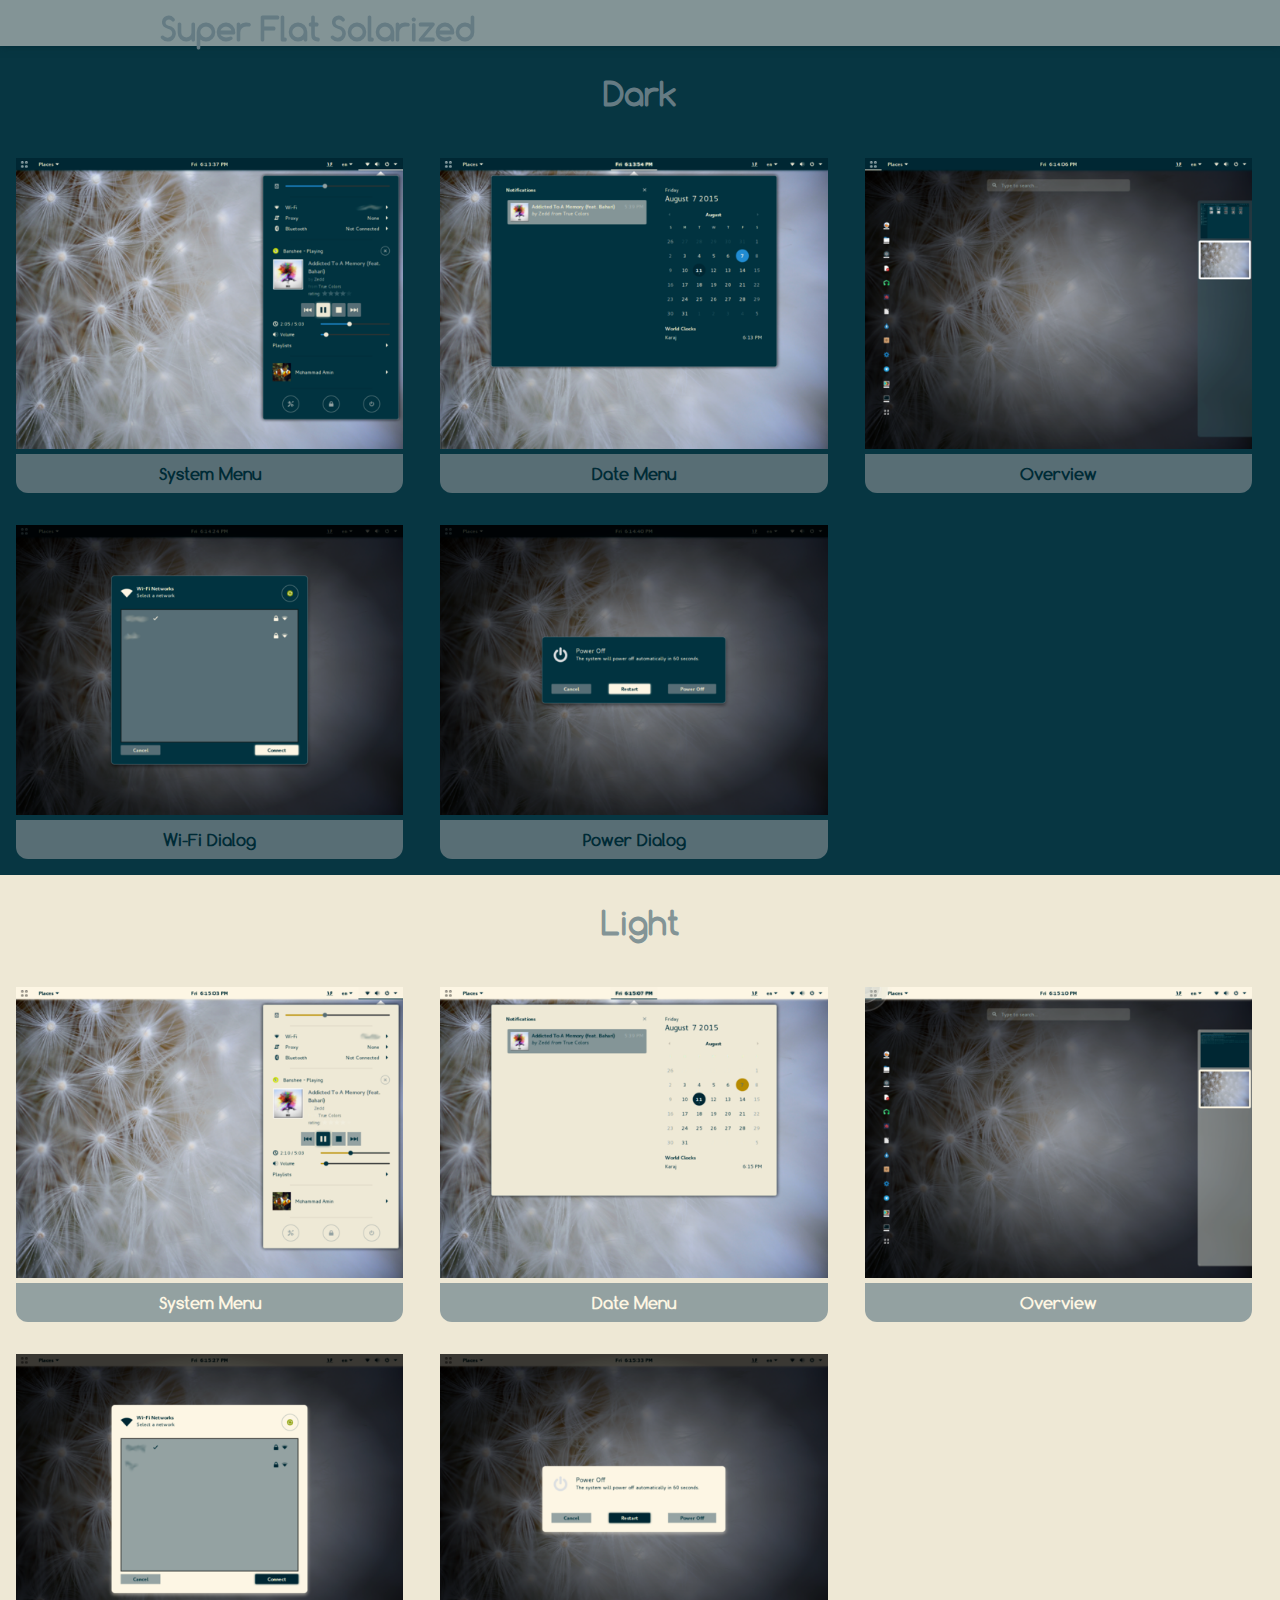
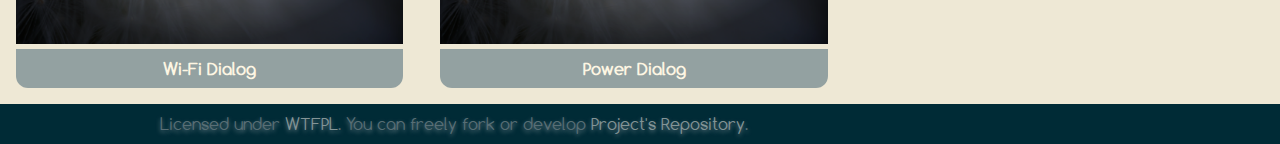
<file: screenshots.html>
<!DOCTYPE html>
<html>

<head>
  <title>Screenshots</title>
  <meta charset='utf-8' />
  <link href='style.css' rel='stylesheet' type='text/css' />
  <link href='favicon.png' />
</head>

<body class='ltr'>
  <header class='site-header'>
    <div class='continer'>
      <a href='index.html' class='left'>
        <h1 class='site-title'>Super Flat Solarized</h1>
      </a>
    </div>
  </header>
  <div class='spacer'></div>
  <div class='site-content'>
    <section id='dark-shots'>
      <h1 class='label'>Dark</h1>
      <a href='assets/screenshots/SFSD-1.png' title='System Menu'>
        <figure class='screenshot'>
          <img src='assets/screenshots/TSFSD-1.png' title='System Menu' />
          <figcaption>System Menu</figcaption>
        </figure>
      </a>
      <a href='assets/screenshots/SFSD-2.png' title='Date Menu'>
        <figure class='screenshot'>
          <img src='assets/screenshots/TSFSD-2.png' title='Date Menu' />
          <figcaption>Date Menu</figcaption>
        </figure>
      </a><a href='assets/screenshots/SFSD-3.png' title='Overview'>
        <figure class='screenshot'>
          <img src='assets/screenshots/TSFSD-3.png' title='Overview' />
          <figcaption>Overview</figcaption>
        </figure>
      </a>
      <a href='assets/screenshots/SFSD-4.png' title='Wi-Fi Dialog'>
        <figure class='screenshot'>
          <img src='assets/screenshots/TSFSD-4.png' title='Wi-Fi Dialog' />
          <figcaption>Wi-Fi Dialog</figcaption>
        </figure>
      </a>
      <a href='assets/screenshots/SFSD-5.png' title='Power Dialog'>
        <figure class='screenshot'>
          <img src='assets/screenshots/TSFSD-5.png' title='Power Dialog' />
          <figcaption>Power Dialog</figcaption>
        </figure>
      </a>
    </section>
    <section id='light-shots'>
      <h1 class='label'>Light</h1>
      <a href='assets/screenshots/SFSL-1.png' title='System Menu'>
        <figure class='screenshot'>
          <img src='assets/screenshots/TSFSL-1.png' title='System Menu' />
          <figcaption>System Menu</figcaption>
        </figure>
      </a>
      <a href='assets/screenshots/SFSL-2.png' title='Date Menu'>
        <figure class='screenshot'>
          <img src='assets/screenshots/TSFSL-2.png' title='Date Menu' />
          <figcaption>Date Menu</figcaption>
        </figure>
      </a><a href='assets/screenshots/SFSL-3.png' title='Overview'>
        <figure class='screenshot'>
          <img src='assets/screenshots/TSFSL-3.png' title='Overview' />
          <figcaption>Overview</figcaption>
        </figure>
      </a>
      <a href='assets/screenshots/SFSL-4.png' title='Wi-Fi Dialog'>
        <figure class='screenshot'>
          <img src='assets/screenshots/TSFSL-4.png' title='Wi-Fi Dialog' />
          <figcaption>Wi-Fi Dialog</figcaption>
        </figure>
      </a>
      <a href='assets/screenshots/SFSL-5.png' title='Power Dialog'>
        <figure class='screenshot'>
          <img src='assets/screenshots/TSFSL-5.png' title='Power Dialog' />
          <figcaption>Power Dialog</figcaption>
        </figure>
      </a>
    </section>
  </div>
  <footer class='site-footer'>
    <div class='continer'>
      Licensed under <a href='http://www.wtfpl.net/about/'>WTFPL</a>. You can freely fork or develop <a href='https://github.com/mamins1376/Super-Flat-Solarized'>Project's Repository</a>.
    </div>
  </footer>
</body>

</html>
</file>
<file: style.css>
@font-face{font-family:'Comfortaa';src:local('Comfortaa'),url('assets/comfortaa.ttf')}@font-face{font-family:'Iranian Sans';src:local('Iranian Sans'),url('../irsans.ttf')}body{font-family:'Comfortaa','Iranian Sans',sans-serif;font-weight:300;padding:0;margin:0}h1,h2,h3{margin:0;padding:0}a{text-decoration:none;color:inherit}.rtl{direction:rtl}.ltr{direction:ltr}.continer{margin:0 auto;width:75%;display:block;vertical-align:middle}.spaced{padding:30px 0}.left{text-align:left;float:left}.right{text-align:right;float:right}.site-header{background-color:#839496;height:46px;box-shadow:0 0 8px #002b36;position:fixed;width:100%;z-index:1}.site-header a{color:#657b83;padding:7px 0;display:block;transition:200ms;white-space:nowrap}.site-header a:hover{color:#586e75;text-shadow:0 2px 6px rgba(7,54,66,0.2)}@media screen and (max-width: 800px){.site-header{height:32px}.site-header h1{font-size:1.4em}.site-header .language{display:none}}.spacer{display:block;height:46px}@media screen and (max-width: 800px){.spacer{height:32px}}.screenshots{margin:8px}.language{margin-top:5px}.banner{display:block;transition:200ms;background-size:cover;background-repeat:no-repeat;background-position:center center;color:#fdf6e3;text-align:center;font-size:2em;box-shadow:inset 0 0 30px #000;text-shadow:0 4px 2px rgba(0,43,54,0.4)}.banner p{display:block;margin:0}.banner h1{font-variant:small-caps}.label{white-space:nowrap;font-size:.95em}.screenshot{max-width:calc(33% - 35px);display:inline-block;margin:1em}.screenshot img{max-width:100%;transition:500ms;z-index:0}.screenshot figcaption{font-weight:bold;text-align:center;padding:.5em 0;transition:500ms;border-bottom-left-radius:12px;border-bottom-right-radius:12px;white-space:nowrap}@media screen and (max-width: 800px){.screenshot{max-width:calc(33% - 16px);margin:.4em;font-size:.9em}.screenshot figcaption{padding:.2em 0}}.site-footer{line-height:2.5em;background-color:#002b36;color:#586e75;text-shadow:0 2px 4px #657b83}.site-footer a{transition:200ms;color:#839496}.site-footer a:hover{color:#eee8d5}@media screen and (max-width: 800px){.site-footer{line-height:1.5em;padding:1em 0}}#welcome{background-image:url("assets/gnome-bg-1.jpg")}#welcome p{font-size:2em;padding:3em 0}@media screen and (max-width: 800px){#welcome p{font-size:1.2em}}#dark-intro{background-image:url("assets/dark-bg.jpg")}#dark-intro p{max-width:70%;margin:0 auto;color:#93a1a1;padding-top:1em}@media screen and (max-width: 800px){#dark-intro p{max-width:100%;font-size:.7em}}#dark-intro h1{display:inline-block;font-size:1.6em}#dark-intro div{padding:6em 0}@media screen and (max-width: 800px){#dark-intro div{padding:4em 0}}#dark-intro .label{color:#93a1a1;text-shadow:0 0 6px #93a1a1}@media screen and (max-width: 800px){#dark-intro .label{font-size:.7em}}#dark-intro #dark-label{color:#586e75;text-shadow:0 0 6px #586e75}#light-intro{background-image:url("assets/light-bg.jpg")}#light-intro p{max-width:70%;margin:0 auto;color:#073642;padding-top:1em;font-size:1.2em}@media screen and (max-width: 800px){#light-intro p{max-width:100%;font-size:.7em}}#light-intro h1{display:inline-block;font-size:1.6em}#light-intro div{padding:6em 0}@media screen and (max-width: 800px){#light-intro div{padding:4em 0}}#light-intro .label{color:#657b83;text-shadow:0 0 6px #657b83}@media screen and (max-width: 800px){#light-intro .label{font-size:.7em}}#light-intro #light-label{color:#93a1a1;text-shadow:0 0 6px #93a1a1}#try-it{background-image:url("assets/gnome-bg-2.jpg")}#try-it p{max-width:70%;margin:0 auto;color:#fdf6e3;padding-top:1em;font-size:1.2em;font-weight:bold;text-shadow:0 2px 6px rgba(253,246,227,0.3)}#try-it h1{font-size:2.5em}#try-it div{padding:6em 0}@media screen and (max-width: 800px){#try-it div{padding:4em 0}}#try-it .label{color:#d33682;text-shadow:0 0 6px #d33682}#get-it{background-image:url("assets/gnome-bg-3.jpg")}@media screen and (max-width: 800px){#get-it{font-size:1.6em}}#get-it .button{line-height:1.5em;background-color:#6c71c4;white-space:nowrap;margin:0 auto;padding:8px 24px;border-radius:16px;text-shadow:none;color:#eee8d5;font-size:1.2em;transition:200ms;box-shadow:0 1px 3px #586e75}@media screen and (max-width: 800px){#get-it .button{font-size:1em;padding:8px 16px;line-height:1.2em}}#get-it .button:hover{background-color:#859900;padding:8px 48px;box-shadow:0 1px 8px #002b36}@media screen and (max-width: 800px){#get-it .button:hover{padding:8px 16px}}#get-it div{padding:4em 0}#get-it h1{line-height:3em}@media screen and (max-width: 800px){#get-it h1{line-height:2em}}#dark-shots{background-color:#073642;color:#657b83}#dark-shots .label{font-size:2em;line-height:3em;text-align:center}@media screen and (max-width: 800px){#dark-shots .label{line-height:2em}}#dark-shots figcaption{background-color:#586e75;color:#002b36}#dark-shots a:hover figcaption{background-color:#93a1a1}#dark-shots a:hover img{filter:brightness(1.2)}#light-shots{background-color:#eee8d5;color:#839496}#light-shots .label{font-size:2em;line-height:3em;text-align:center}@media screen and (max-width: 800px){#light-shots .label{line-height:2em}}#light-shots figcaption{background-color:#93a1a1;color:#fdf6e3}#light-shots a:hover figcaption{background-color:#586e75}#light-shots a:hover img{filter:brightness(0.8)}
</file>
